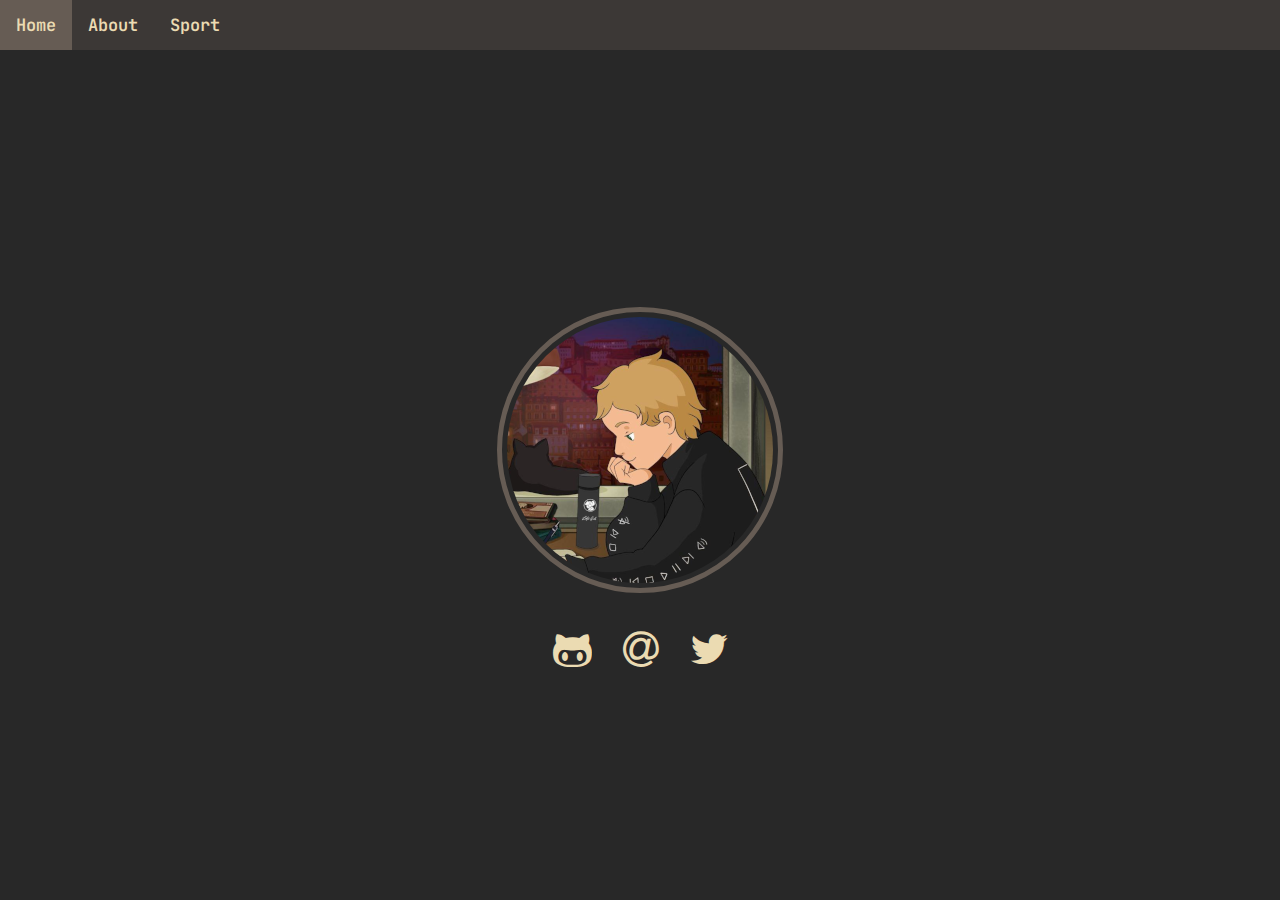
<file: index.html>
<!DOCTYPE html>
<html lang="en">
  <head>
    <meta charset="UTF-8" />
    <meta http-equiv="X-UA-Compatible" content="IE=edge" />
    <meta name="viewport" content="width=device-width, initial-scale=1.0" />
    <link
      rel="stylesheet"
      href="https://cdnjs.cloudflare.com/ajax/libs/font-awesome/4.7.0/css/font-awesome.min.css"
    />
    <link rel="stylesheet" href="./styles/style.css" />
    <link rel="stylesheet" href="./styles/navbar.css" />
    <link rel="stylesheet" href="./styles/home.css" />
    <link rel="shortcut icon" href="./assets/favicon.ico" type="image/x-icon" />
    <title>Giacomo Peretti - Home</title>
  </head>
  <body>
    <div class="topnav" id="Topnav">
      <a href="#" class="active">Home</a>
      <a href="./about.html">About</a>
      <a href="./articles.html">Sport</a>
      <a href="javascript:void(0);" class="icon" onclick="responsiveNavbar()">
        <i class="fa fa-bars"></i>
      </a>
    </div>

    <div class="social">
      <img src="./assets/266x266-pfp.png" alt="Una illustazione di me" />
      <div class="links">
        <a href="https://github.com/giack-dev" target="_blank"
          ><i class="fa fa-github-alt fa-2x"></i
        ></a>
        <a href="mailto:peretti.giacomo20@studentipinin.it" target="_blank"
          ><i class="fa fa-at fa-2x"></i
        ></a>
        <a href="https://twitter.com/giackperetti" target="_blank"
          ><i class="fa fa-twitter fa-2x"></i
        ></a>
      </div>
    </div>

    <script src="./js/navbar.js"></script>
  </body>
</html>
</file>
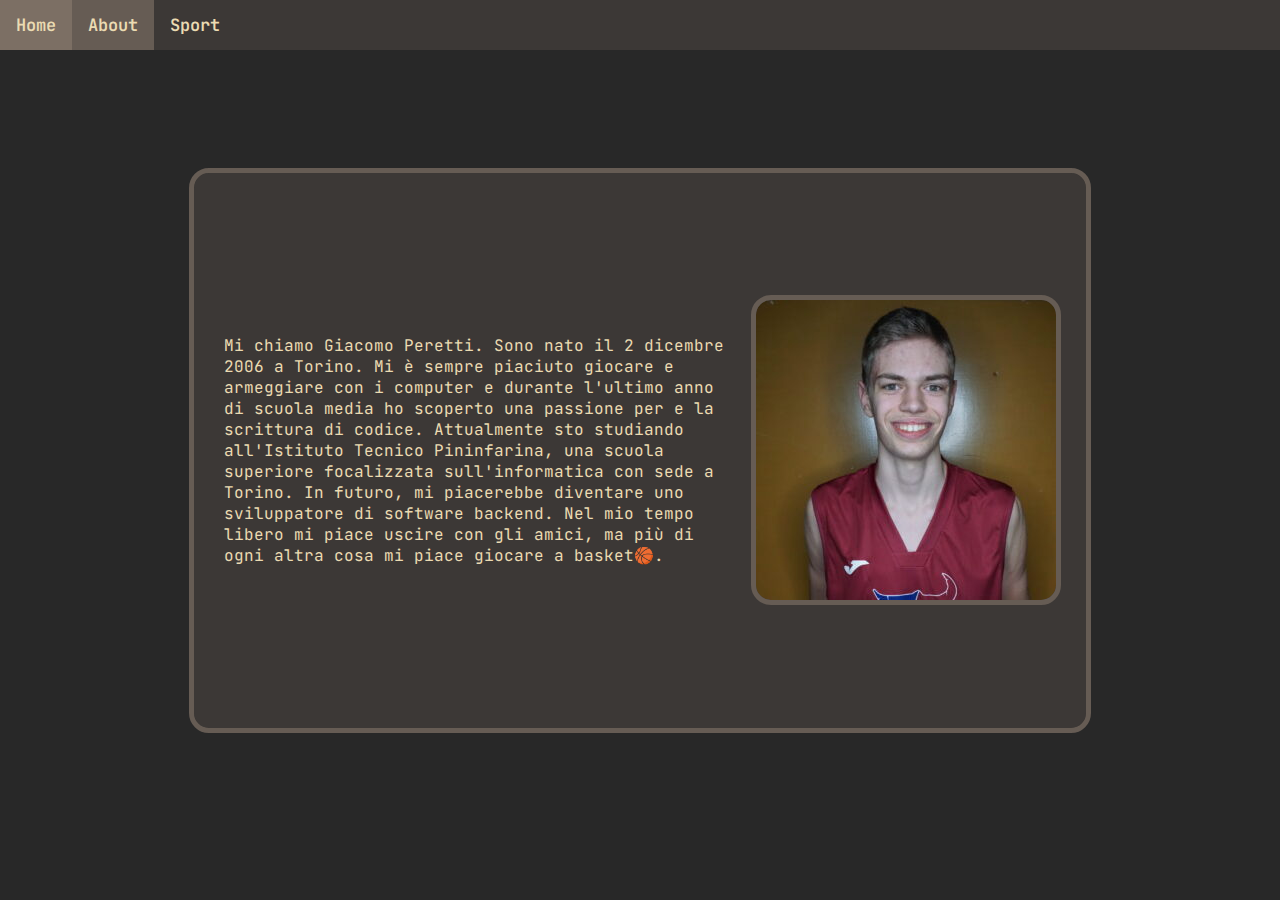
<file: about.html>
<!DOCTYPE html>
<html lang="en">
  <head>
    <meta charset="UTF-8" />
    <meta http-equiv="X-UA-Compatible" content="IE=edge" />
    <meta name="viewport" content="width=device-width, initial-scale=1.0" />
    <link
      rel="stylesheet"
      href="https://cdnjs.cloudflare.com/ajax/libs/font-awesome/4.7.0/css/font-awesome.min.css"
    />
    <link rel="stylesheet" href="./styles/style.css" />
    <link rel="stylesheet" href="./styles/navbar.css" />
    <link rel="stylesheet" href="./styles/about.css" />
    <link rel="shortcut icon" href="./assets/favicon.ico" type="image/x-icon" />
    <title>Giacomo Peretti - About</title>
  </head>
  <body>
    <div class="topnav" id="Topnav">
      <a href="./index.html">Home</a>
      <a href="./about.html" class="active">About</a>
      <a href="./articles.html">Sport</a>
      <a href="javascript:void(0);" class="icon" onclick="responsiveNavbar()">
        <i class="fa fa-bars"></i>
      </a>
    </div>

    <div class="about">
      <p>
        Mi chiamo Giacomo Peretti. Sono nato il 2 dicembre 2006 a Torino. Mi è
        sempre piaciuto giocare e armeggiare con i computer e durante l'ultimo
        anno di scuola media ho scoperto una passione per e la scrittura di
        codice. Attualmente sto studiando all'Istituto Tecnico Pininfarina, una
        scuola superiore focalizzata sull'informatica con sede a Torino. In
        futuro, mi piacerebbe diventare uno sviluppatore di software backend.
        Nel mio tempo libero mi piace uscire con gli amici, ma più di ogni altra
        cosa mi piace giocare a basket🏀.
      </p>
      <img src="./assets/me.jpg" alt="A picture of me" />
    </div>

    <script src="./js/navbar.js"></script>
  </body>
</html>
</file>
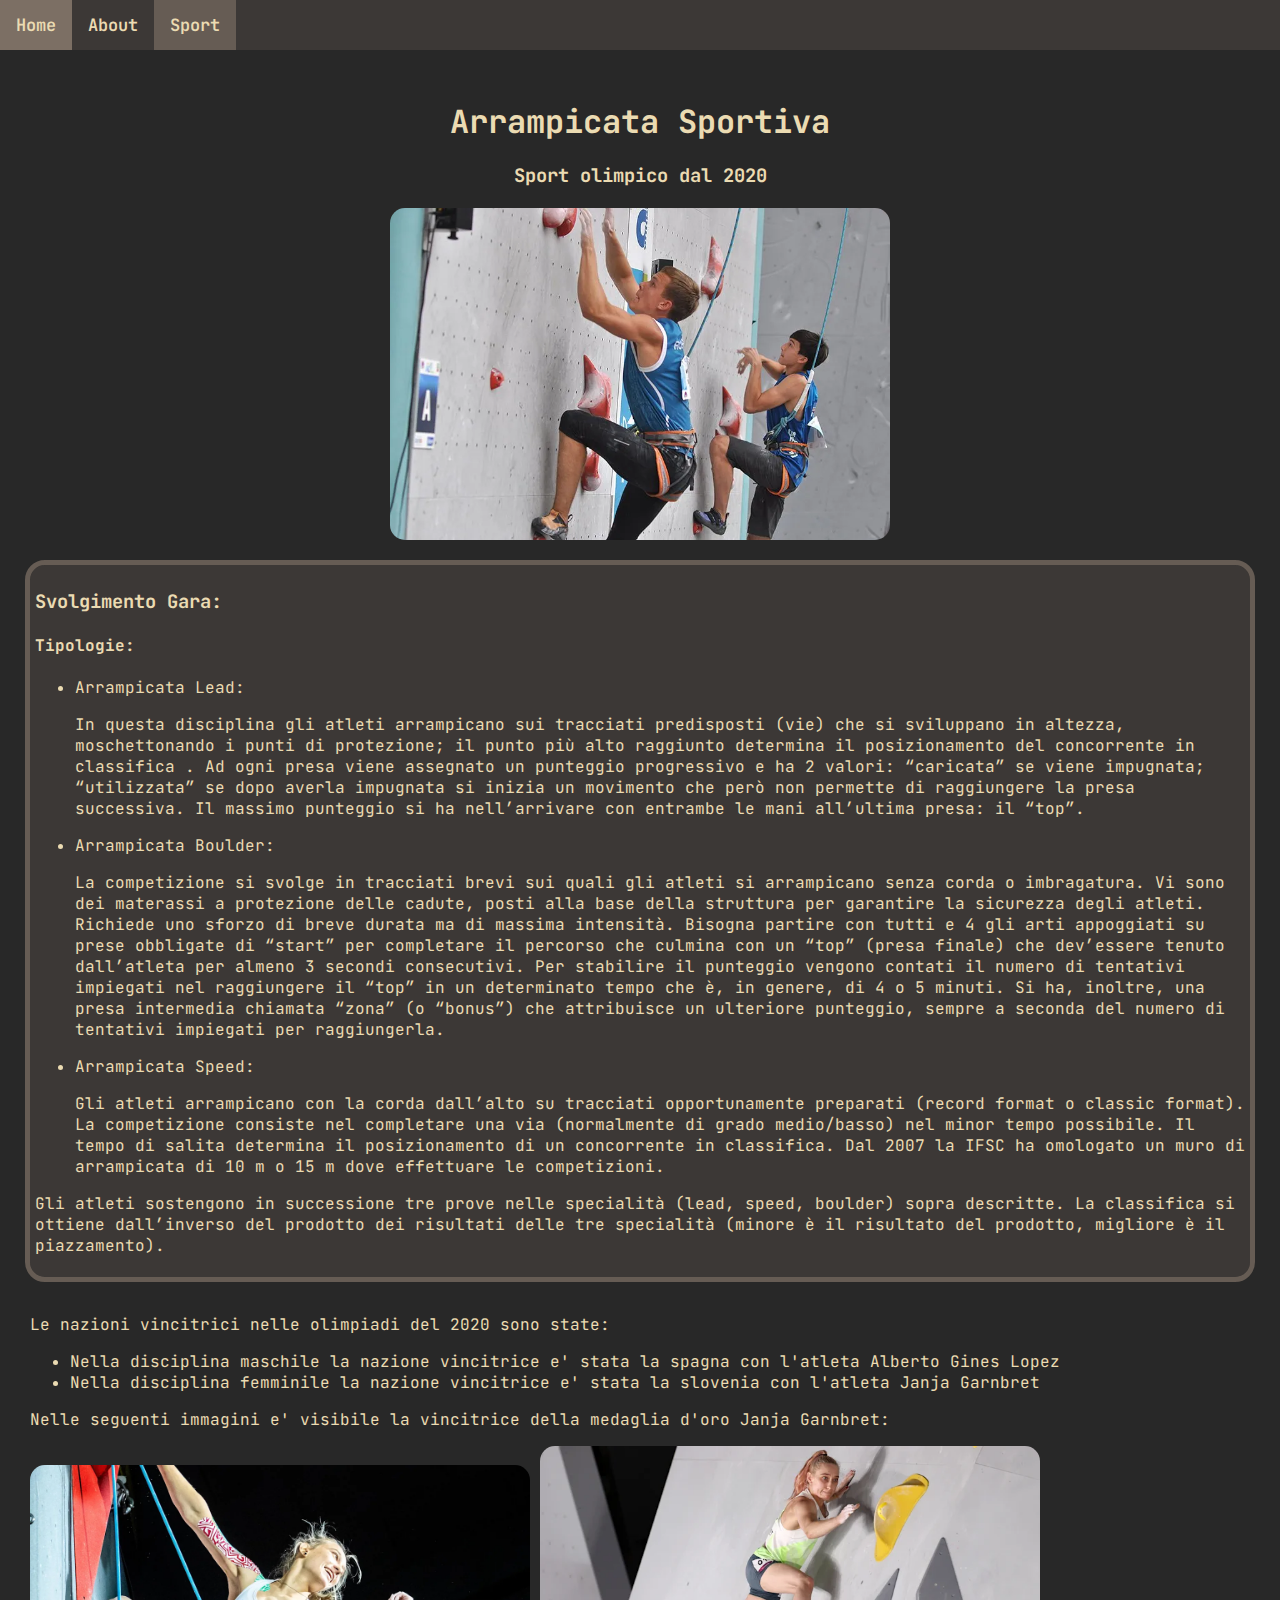
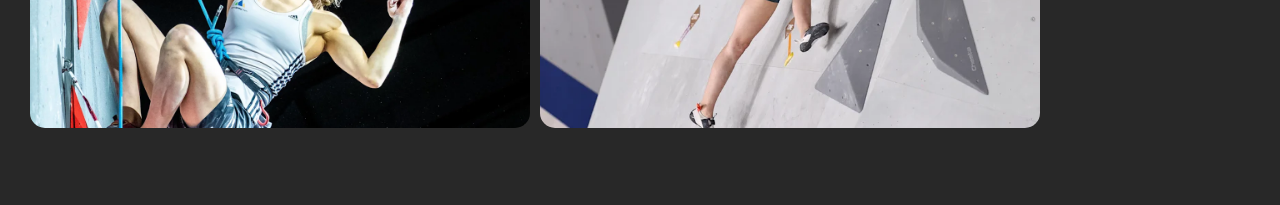
<file: arrampicata.html>
<!DOCTYPE html>
<html lang="en">
  <head>
    <meta charset="UTF-8" />
    <meta http-equiv="X-UA-Compatible" content="IE=edge" />
    <meta name="viewport" content="width=device-width, initial-scale=1.0" />
    <link
      rel="stylesheet"
      href="https://cdnjs.cloudflare.com/ajax/libs/font-awesome/4.7.0/css/font-awesome.min.css"
    />
    <link rel="stylesheet" href="./styles/style.css" />
    <link rel="stylesheet" href="./styles/navbar.css" />
    <link rel="stylesheet" href="./styles/articles.css" />
    <link rel="shortcut icon" href="./assets/favicon.ico" type="image/x-icon" />
    <title>Giacomo Peretti - Arrampicata olimpica</title>
  </head>
  <body>
    <div class="topnav" id="Topnav">
      <a href="./index.html">Home</a>
      <a href="./about.html">About</a>
      <a href="./articles.html" class="active">Sport</a>
      <a href="javascript:void(0);" class="icon" onclick="responsiveNavbar()">
        <i class="fa fa-bars"></i>
      </a>
    </div>

    <div class="content">
      <h1 class="titolo">Arrampicata Sportiva</h1>
      <h3 class="titolo">Sport olimpico dal 2020</h3>
      <img
        class="headImg"
        src="./assets/arrampicata1.webp"
        alt="Una foto di 2 arrampicatori che competono"
      />
      <div class="dettagli">
        <h3>Svolgimento Gara:</h3>
        <h4>Tipologie:</h4>
        <ul>
          <li>Arrampicata Lead:</li>
          <p>
            In questa disciplina gli atleti arrampicano sui tracciati
            predisposti (vie) che si sviluppano in altezza, moschettonando i
            punti di protezione; il punto più alto raggiunto determina il
            posizionamento del concorrente in classifica . Ad ogni presa viene
            assegnato un punteggio progressivo e ha 2 valori: “caricata” se
            viene impugnata; “utilizzata” se dopo averla impugnata si inizia un
            movimento che però non permette di raggiungere la presa successiva.
            Il massimo punteggio si ha nell’arrivare con entrambe le mani
            all’ultima presa: il “top”.
          </p>
          <li>Arrampicata Boulder:</li>
          <p>
            La competizione si svolge in tracciati brevi sui quali gli atleti si
            arrampicano senza corda o imbragatura. Vi sono dei materassi a
            protezione delle cadute, posti alla base della struttura per
            garantire la sicurezza degli atleti. Richiede uno sforzo di breve
            durata ma di massima intensità. Bisogna partire con tutti e 4 gli
            arti appoggiati su prese obbligate di “start” per completare il
            percorso che culmina con un “top” (presa finale) che dev’essere
            tenuto dall’atleta per almeno 3 secondi consecutivi. Per stabilire
            il punteggio vengono contati il numero di tentativi impiegati nel
            raggiungere il “top” in un determinato tempo che è, in genere, di 4
            o 5 minuti. Si ha, inoltre, una presa intermedia chiamata “zona” (o
            “bonus”) che attribuisce un ulteriore punteggio, sempre a seconda
            del numero di tentativi impiegati per raggiungerla.
          </p>
          <li>Arrampicata Speed:</li>
          <p>
            Gli atleti arrampicano con la corda dall’alto su tracciati
            opportunamente preparati (record format o classic format). La
            competizione consiste nel completare una via (normalmente di grado
            medio/basso) nel minor tempo possibile. Il tempo di salita determina
            il posizionamento di un concorrente in classifica. Dal 2007 la IFSC
            ha omologato un muro di arrampicata di 10 m o 15 m dove effettuare
            le competizioni.
          </p>
        </ul>
        <p>
          Gli atleti sostengono in successione tre prove nelle specialità (lead,
          speed, boulder) sopra descritte. La classifica si ottiene dall’inverso
          del prodotto dei risultati delle tre specialità (minore è il risultato
          del prodotto, migliore è il piazzamento).
        </p>
      </div>
      <br />
      <p>Le nazioni vincitrici nelle olimpiadi del 2020 sono state:</p>
      <ul>
        <li>
          Nella disciplina maschile la nazione vincitrice e' stata la spagna con
          l'atleta Alberto Gines Lopez
        </li>
        <li>
          Nella disciplina femminile la nazione vincitrice e' stata la slovenia
          con l'atleta Janja Garnbret
        </li>
      </ul>
      <div class="container">
        <p>
          Nelle seguenti immagini e' visibile la vincitrice della medaglia d'oro
          Janja Garnbret:
        </p>
        <div class="image">
          <img
            class="garnbret"
            src="./assets/garnbret_vittoria.webp"
            alt="Janja Garnbret dopo la vittoria in una gara"
          />
        </div>
        <div class="image">
          <img
            class="garnbret"
            src="./assets/garnbret_competizione.webp"
            alt="Janja Garnbret durante una gara"
          />
        </div>
      </div>
      <br /><br />
    </div>

    <script src="./js/navbar.js"></script>
  </body>
</html>
</file>
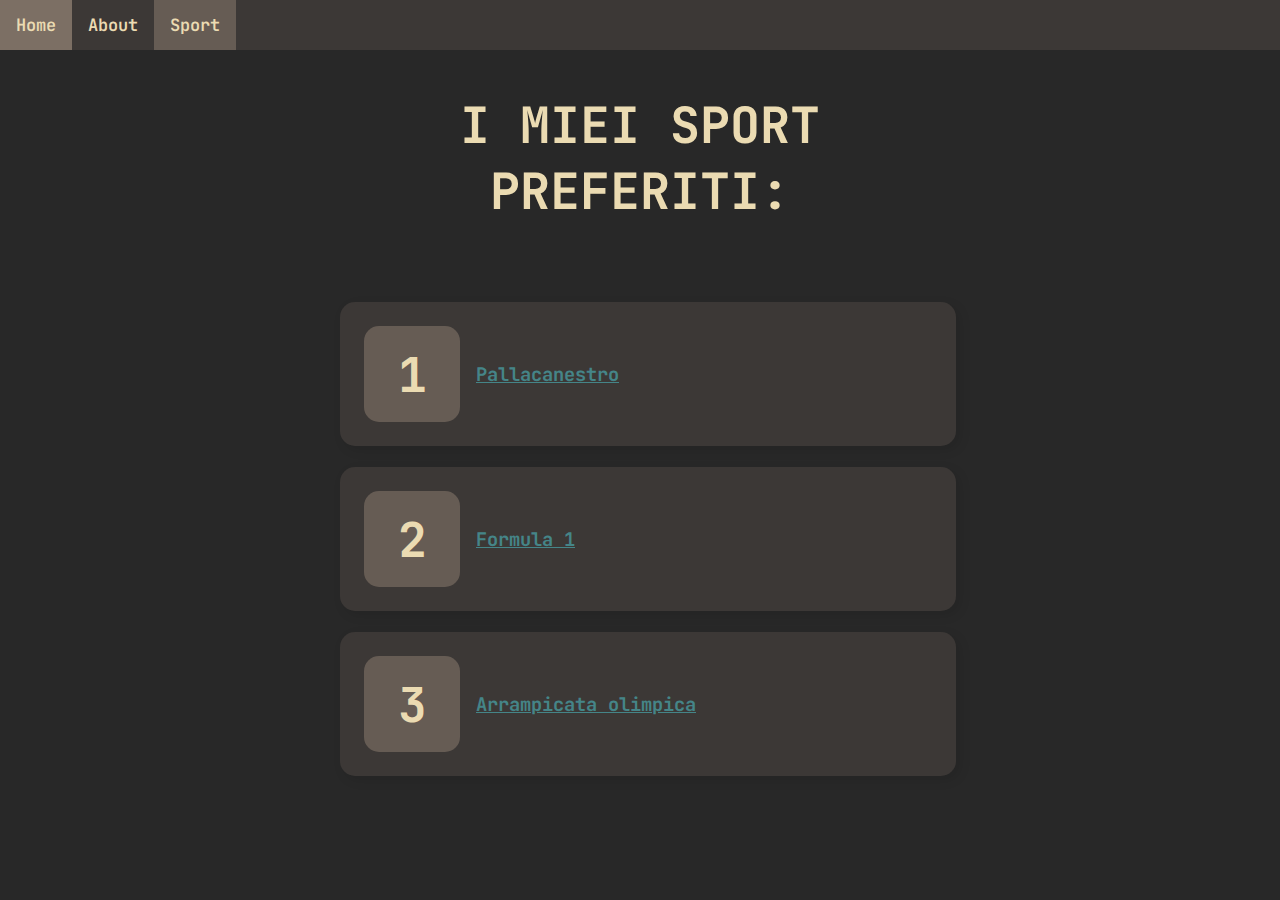
<file: articles.html>
<!DOCTYPE html>
<html lang="en">
  <head>
    <meta charset="UTF-8" />
    <meta http-equiv="X-UA-Compatible" content="IE=edge" />
    <meta name="viewport" content="width=device-width, initial-scale=1.0" />
    <link
      rel="stylesheet"
      href="https://cdnjs.cloudflare.com/ajax/libs/font-awesome/4.7.0/css/font-awesome.min.css"
    />
    <link rel="stylesheet" href="./styles/style.css" />
    <link rel="stylesheet" href="./styles/navbar.css" />
    <link rel="stylesheet" href="./styles/articlesList.css" />
    <link rel="shortcut icon" href="./assets/favicon.ico" type="image/x-icon" />
    <title>Giacomo Peretti - Sport preferiti</title>
  </head>
  <body>
    <div class="topnav" id="Topnav">
      <a href="./index.html">Home</a>
      <a href="./about.html">About</a>
      <a href="./articles.html" class="active">Sport</a>
      <a href="javascript:void(0);" class="icon" onclick="responsiveNavbar()">
        <i class="fa fa-bars"></i>
      </a>
    </div>

    <div class="wrapper">
      <h2 class="titolo">I miei sport preferiti:</h2>
      <br />
      <ol role="list">
        <li>
          <a href="./basketball.html"><h3>Pallacanestro</h3></a>
        </li>
        <br />
        <li>
          <a href="./formula1.html"><h3>Formula 1</h3></a>
        </li>
        <br />
        <li>
          <a href="./arrampicata.html"><h3>Arrampicata olimpica</h3></a>
        </li>
      </ol>
    </div>

    <script src="./js/navbar.js"></script>
  </body>
</html>
</file>
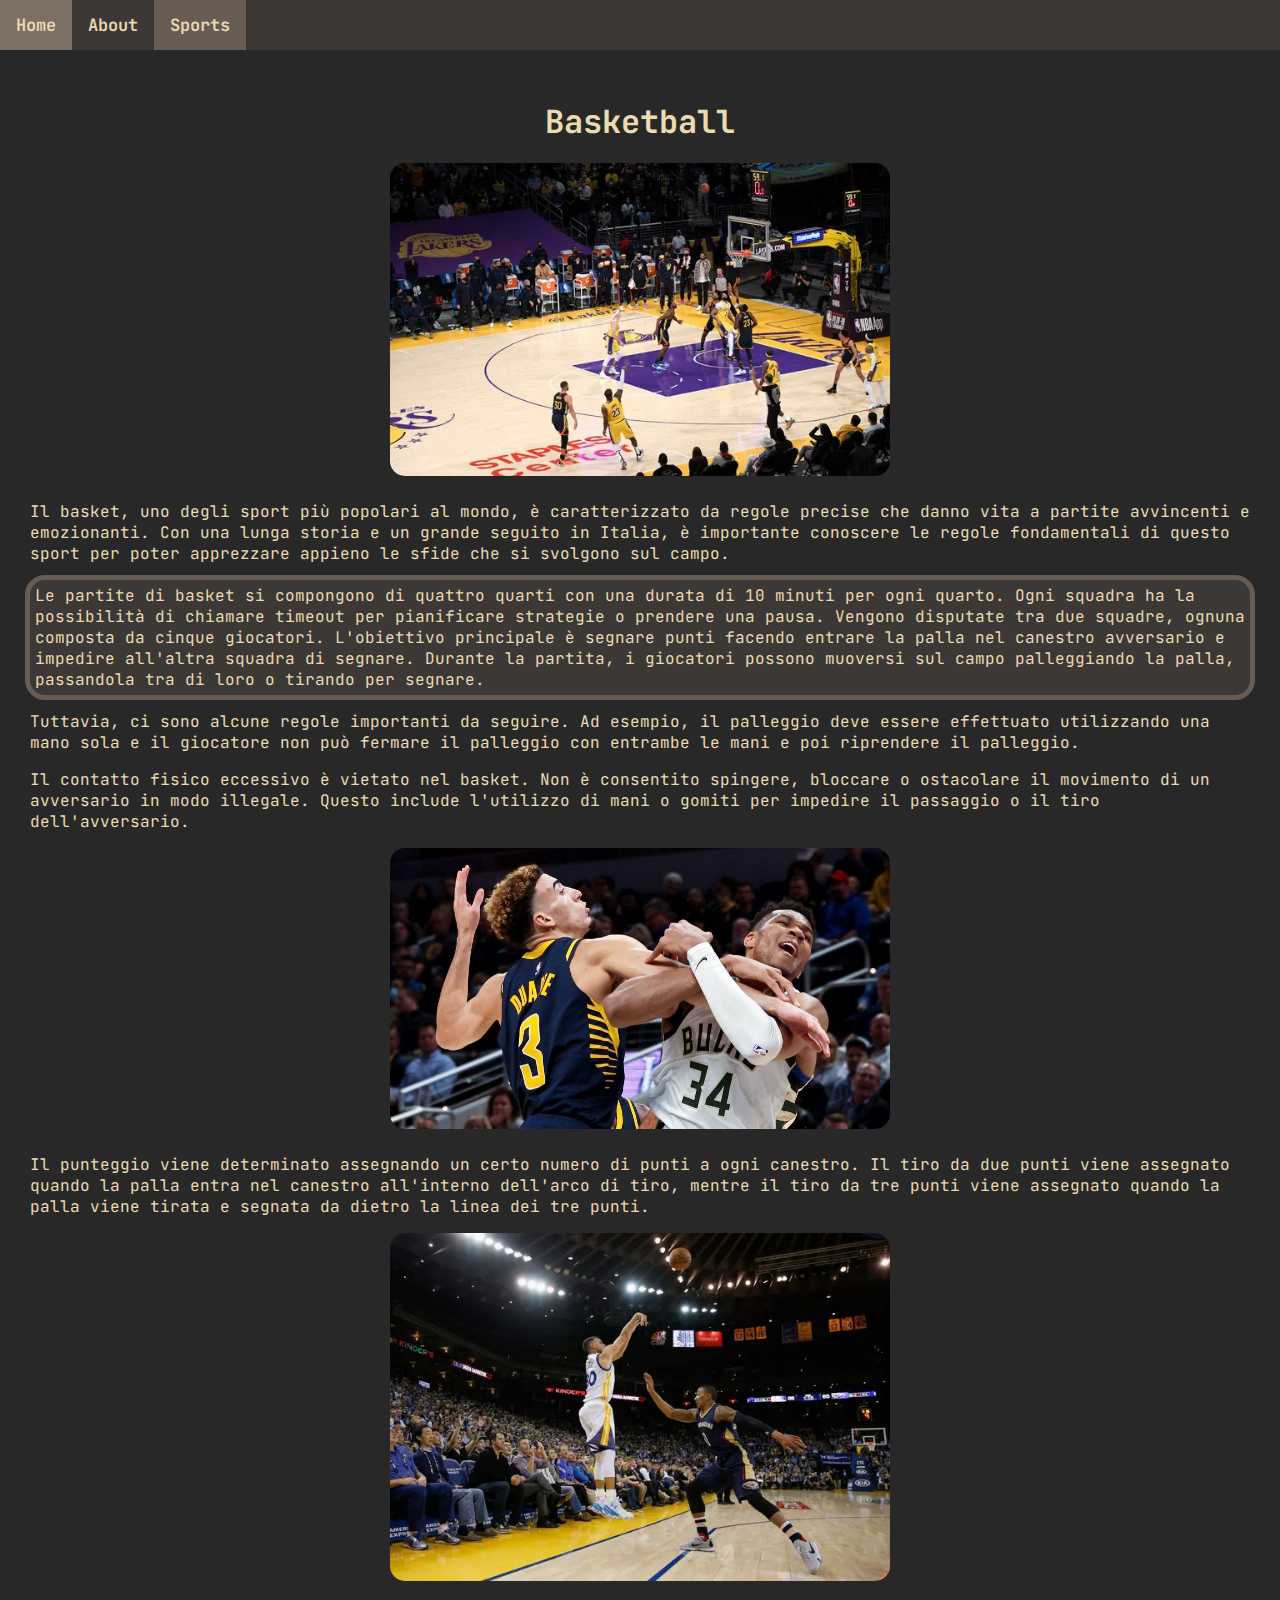
<file: basketball.html>
<!DOCTYPE html>
<html lang="en">
  <head>
    <meta charset="UTF-8" />
    <meta http-equiv="X-UA-Compatible" content="IE=edge" />
    <meta name="viewport" content="width=device-width, initial-scale=1.0" />
    <link
      rel="stylesheet"
      href="https://cdnjs.cloudflare.com/ajax/libs/font-awesome/4.7.0/css/font-awesome.min.css"
    />
    <link rel="stylesheet" href="./styles/style.css" />
    <link rel="stylesheet" href="./styles/navbar.css" />
    <link rel="stylesheet" href="./styles/articles.css" />
    <link rel="shortcut icon" href="./assets/favicon.ico" type="image/x-icon" />
    <title>Giacomo Peretti - Basket</title>
  </head>
  <body>
    <div class="topnav" id="Topnav">
      <a href="./index.html">Home</a>
      <a href="./about.html">About</a>
      <a href="./articles.html" class="active">Sports</a>
      <a href="javascript:void(0);" class="icon" onclick="responsiveNavbar()">
        <i class="fa fa-bars"></i>
      </a>
    </div>

    <div class="content">
      <h1 class="titolo">Basketball</h1>
      <img
        class="headImg"
        src="./assets/basketball1.webp"
        alt="Una foto di una partita di basket"
      />
      <p>
        Il basket, uno degli sport più popolari al mondo, è caratterizzato da
        regole precise che danno vita a partite avvincenti e emozionanti. Con
        una lunga storia e un grande seguito in Italia, è importante conoscere
        le regole fondamentali di questo sport per poter apprezzare appieno le
        sfide che si svolgono sul campo.
      </p>
      <p class="dettagli">
        Le partite di basket si compongono di quattro quarti con una durata di
        10 minuti per ogni quarto. Ogni squadra ha la possibilità di chiamare
        timeout per pianificare strategie o prendere una pausa. Vengono
        disputate tra due squadre, ognuna composta da cinque giocatori.
        L'obiettivo principale è segnare punti facendo entrare la palla nel
        canestro avversario e impedire all'altra squadra di segnare. Durante la
        partita, i giocatori possono muoversi sul campo palleggiando la palla,
        passandola tra di loro o tirando per segnare.
      </p>
      <p>
        Tuttavia, ci sono alcune regole importanti da seguire. Ad esempio, il
        palleggio deve essere effettuato utilizzando una mano sola e il
        giocatore non può fermare il palleggio con entrambe le mani e poi
        riprendere il palleggio.
      </p>
      <p>
        Il contatto fisico eccessivo è vietato nel basket. Non è consentito
        spingere, bloccare o ostacolare il movimento di un avversario in modo
        illegale. Questo include l'utilizzo di mani o gomiti per impedire il
        passaggio o il tiro dell'avversario.
      </p>
      <img src="./assets/basketball-foul.jpeg" alt="" class="headImg" />
      <p></p>
      <p>
        Il punteggio viene determinato assegnando un certo numero di punti a
        ogni canestro. Il tiro da due punti viene assegnato quando la palla
        entra nel canestro all'interno dell'arco di tiro, mentre il tiro da tre
        punti viene assegnato quando la palla viene tirata e segnata da dietro
        la linea dei tre punti.
      </p>
      <img src="./assets/curry_3pt.webp" alt="" class="headImg" />
    </div>

    <script src="./js/navbar.js"></script>
  </body>
</html>
</file>
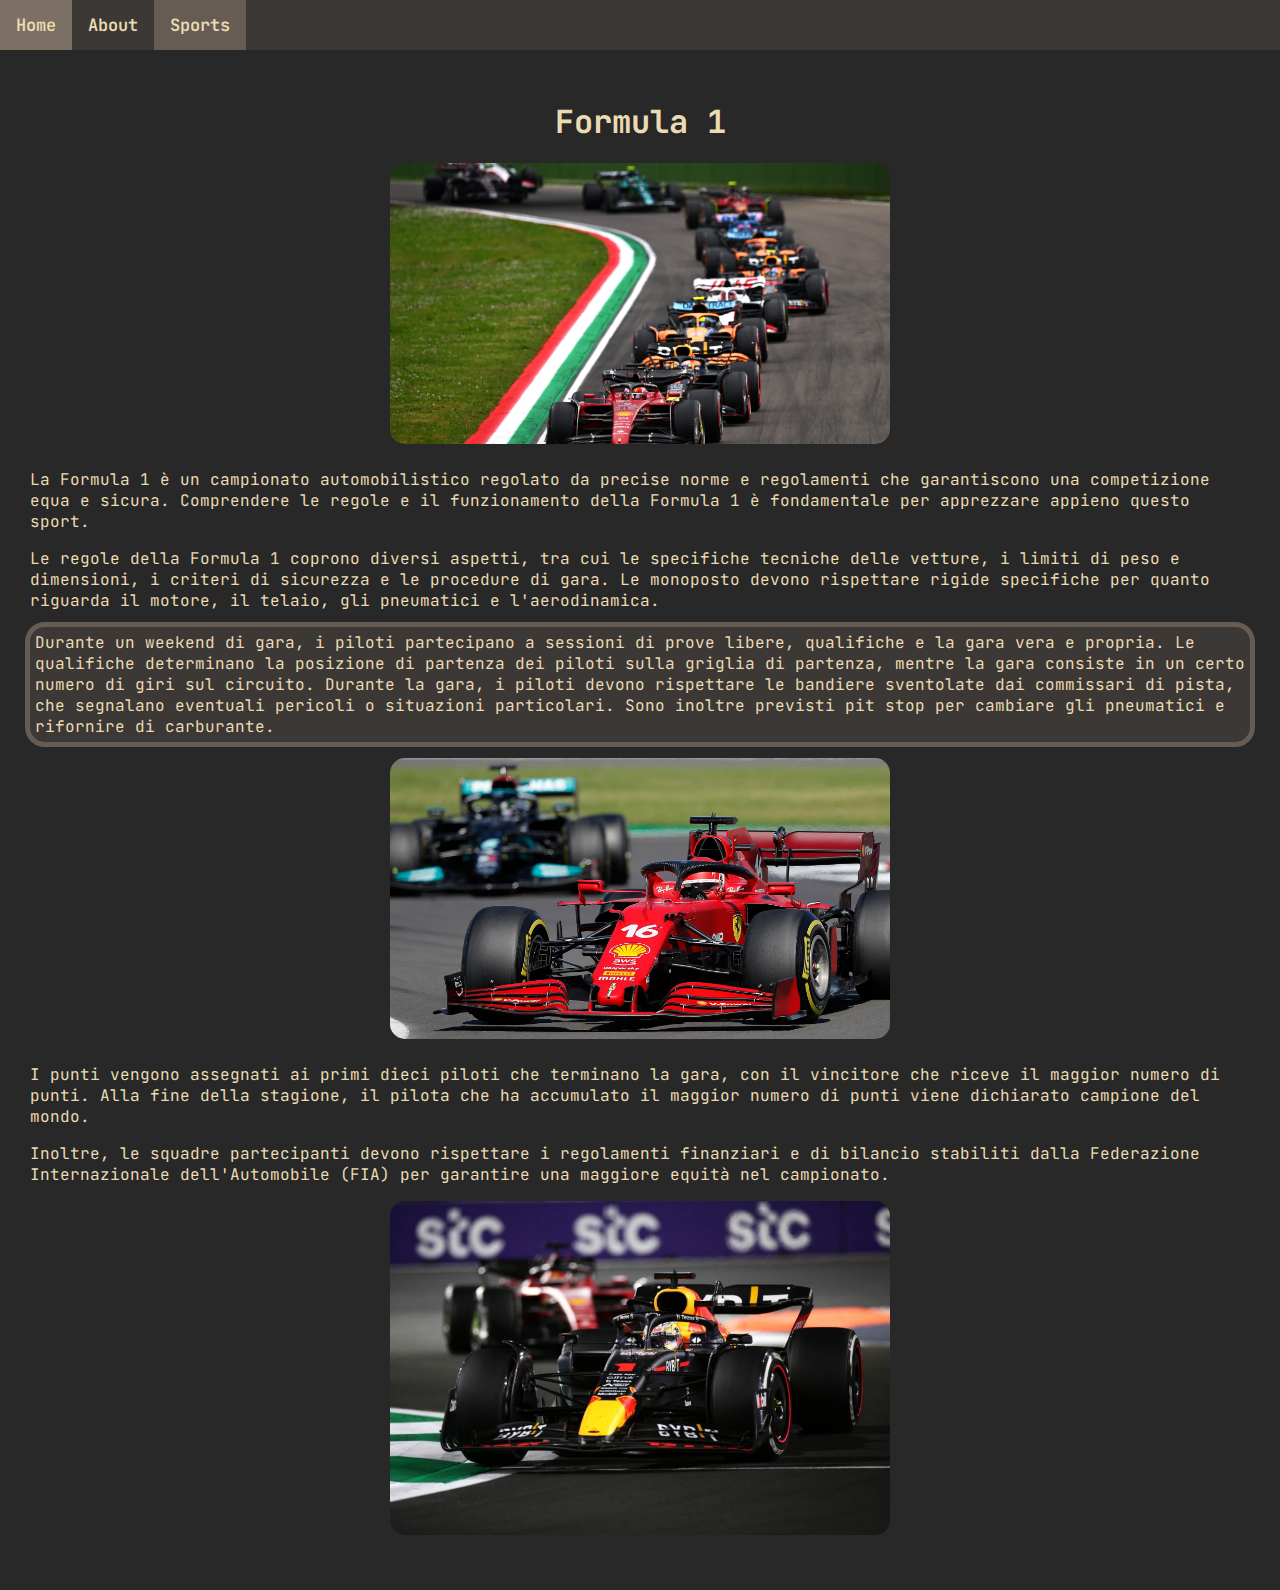
<file: formula1.html>
<!DOCTYPE html>
<html lang="en">
  <head>
    <meta charset="UTF-8" />
    <meta http-equiv="X-UA-Compatible" content="IE=edge" />
    <meta name="viewport" content="width=device-width, initial-scale=1.0" />
    <link
      rel="stylesheet"
      href="https://cdnjs.cloudflare.com/ajax/libs/font-awesome/4.7.0/css/font-awesome.min.css"
    />
    <link rel="stylesheet" href="./styles/style.css" />
    <link rel="stylesheet" href="./styles/navbar.css" />
    <link rel="stylesheet" href="./styles/articles.css" />
    <link rel="shortcut icon" href="./assets/favicon.ico" type="image/x-icon" />
    <title>Giacomo Peretti - Formula 1</title>
  </head>
  <body>
    <div class="topnav" id="Topnav">
      <a href="./index.html">Home</a>
      <a href="./about.html">About</a>
      <a href="./articles.html" class="active">Sports</a>
      <a href="javascript:void(0);" class="icon" onclick="responsiveNavbar()">
        <i class="fa fa-bars"></i>
      </a>
    </div>

    <div class="content">
      <h1 class="titolo">Formula 1</h1>
      <img
        class="headImg"
        src="./assets/f1_1.jpg"
        alt="Una foto di una gara di formula 1"
      />
      <p>
        La Formula 1 è un campionato automobilistico regolato da precise norme e
        regolamenti che garantiscono una competizione equa e sicura. Comprendere
        le regole e il funzionamento della Formula 1 è fondamentale per
        apprezzare appieno questo sport.
      </p>
      <p>
        Le regole della Formula 1 coprono diversi aspetti, tra cui le specifiche
        tecniche delle vetture, i limiti di peso e dimensioni, i criteri di
        sicurezza e le procedure di gara. Le monoposto devono rispettare rigide
        specifiche per quanto riguarda il motore, il telaio, gli pneumatici e
        l'aerodinamica.
      </p>
      <p class="dettagli">
        Durante un weekend di gara, i piloti partecipano a sessioni di prove
        libere, qualifiche e la gara vera e propria. Le qualifiche determinano
        la posizione di partenza dei piloti sulla griglia di partenza, mentre la
        gara consiste in un certo numero di giri sul circuito. Durante la gara,
        i piloti devono rispettare le bandiere sventolate dai commissari di
        pista, che segnalano eventuali pericoli o situazioni particolari. Sono
        inoltre previsti pit stop per cambiare gli pneumatici e rifornire di
        carburante.
      </p>
      <img src="./assets/leclerc_racing.avif" alt="" class="headImg" />
      <p>
        I punti vengono assegnati ai primi dieci piloti che terminano la gara,
        con il vincitore che riceve il maggior numero di punti. Alla fine della
        stagione, il pilota che ha accumulato il maggior numero di punti viene
        dichiarato campione del mondo.
      </p>
      <p>
        Inoltre, le squadre partecipanti devono rispettare i regolamenti
        finanziari e di bilancio stabiliti dalla Federazione Internazionale
        dell'Automobile (FIA) per garantire una maggiore equità nel campionato.
      </p>
      <img src="./assets/verstappen_racing.jpg" alt="" class="headImg" />
    </div>

    <script src="./js/navbar.js"></script>
  </body>
</html>
</file>
<file: styles/style.css>
@import url("https://fonts.googleapis.com/css?family=JetBrains%20Mono&display=swap");

body {
  margin: 0;
  font-family: "JetBrains Mono", sans-serif;
  background-color: #282828;
  color: #ebdbb2;
}

a:link {
  color: #458588;
}

a:visited {
  color: #83a598;
}

a:hover, a:active {
  color: #8ec07c;
}
</file>
<file: styles/navbar.css>
.topnav {
  overflow: hidden;
  background-color: #3c3836;
  width: 100%;
}

.topnav a {
  float: left;
  display: block;
  color: #ebdbb2;
  text-align: center;
  padding: 14px 16px;
  text-decoration: none;
  font-size: 17px;
  font-weight: 600;
}

.topnav a:hover {
  background-color: #7c6f64;
  color: #ebdbb2;
}

.topnav a.active {
  /* background-color: #458588; */
  background-color: #665c54;
  color: #ebdbb2;
}

.topnav .icon {
  display: none;
}

@media screen and (max-width: 600px) {
  .topnav a:not(:first-child) {
    display: none;
  }
  .topnav a.icon {
    float: right;
    display: block;
  }
}

@media screen and (max-width: 600px) {
  .topnav.responsive {
    position: relative;
  }
  .topnav.responsive .icon {
    position: absolute;
    right: 0;
    top: 0;
  }
  .topnav.responsive a {
    float: none;
    display: block;
    text-align: left;
  }
}
</file>
<file: styles/home.css>
.social img {
  display: flex;
  justify-content: center;
  align-items: center;
  position: absolute;
  margin: auto;
  top: 0;
  right: 0;
  bottom: 0;
  left: 0;
  border-radius: 50%;
  outline: 5px solid #665c54;
  outline-offset: 5px;
}

.links {
  z-index: -1;
  display: flex;
  justify-content: center;
  align-items: center;
  position: absolute;
  margin: auto;
  top: 0;
  right: 0;
  bottom: 0;
  left: 0;
  padding-top: 400px;
  gap: 40px;
}

.links i {
  transform: scale(1.3);
}

.social a:link {
  color: #ebdbb2;
}

.social a:visited {
  color: #ebdbb2;
}
</file>
<file: styles/about.css>
.about {
  width: 65%;
  height: 55%;
  background-color: #3c3836;
  display: flex;
  align-items: center;
  position: absolute;
  margin: auto;
  top: 0;
  right: 0;
  bottom: 0;
  left: 0;
  padding: 30px;
  border-radius: 15px;
  outline: 5px solid #665c54;
}

.about img {
  border-radius: 15px;
  outline: 5px solid #665c54;
}

.about p {
  padding-right: 20px;
}

@media screen and (max-width: 600px) {
  .about {
    z-index: -1;
    margin: 0px;
    width: 100%;
    height: auto;
    display: block;
    position: absolute;
    margin: auto;
    top: 65px;
    padding: 0px;
    border-radius: 0px;
    outline: 0px;
    background-color: #282828;
  }

  .about p {
    padding: 5px;
  }

  .about img {
    display: block;
    margin-left: auto;
    margin-right: auto;
    outline: 0px;
  }
}
</file>
<file: styles/articles.css>
.titolo {
  text-align: center;
  margin: 20px;
}

.content {
  padding: 15px;
  margin: 15px;
  font-size: 1rem;
}

.dettagli {
  background-color: #3c3836;
  outline: 5px solid #665c54;
  padding: 5px;
  border-radius: 15px;
}

img {
  width: 500px;
  height: auto;
  border-radius: 15px;
}

.headImg {
  display: block;
  margin-bottom: 25px;
  margin-left: auto;
  margin-right: auto;
}

.image {
  display: inline-block;
}

@media screen and (max-width: 600px) {
  .headImg,
  .image {
    width: 325px;
    height: auto;
  }
}
</file>
<file: styles/articlesList.css>
.wrapper {
  max-width: 600px;
  margin: 0 auto;
}

.titolo {
  font-size: 50px;
  font-style: bold;
  text-transform: uppercase;
  text-align: center;
}

ol {
  list-style: none;
  padding: 0;
}

li:hover {
  cursor: pointer;
  /* box-shadow: 5px 5px 5px 5px rgba(0, 0, 0, 0.5); */
  outline: 5px solid #665c54;
  outline-offset: 5px;
}

li + li {
  margin-top: 25px;
}

li {
  display: flex;
  align-items: center;
  gap: 1rem;
  background: #3c3836;
  padding: 1.5rem;
  width: calc(100% - 2rem);
  box-shadow: 0.25rem 0.25rem 0.75rem rgb(0 0 0 / 0.1);
  border-radius: 15px;
}

li::before {
  counter-increment: list-item;
  content: counter(list-item);
  font-size: 3rem;
  font-weight: 700;
  width: 2em;
  height: 2em;
  background: #665c54;
  flex: 0 0 auto;
  color: #ebdbb2;
  display: flex;
  justify-content: center;
  align-items: center;
  border-radius: 15px;
}

@media screen and (max-width: 600px) {
  .wrapper {
    width: 300px;
    height: 600px;
  }

  .titolo {
    font-size: 50px;
    font-style: bold;
    text-transform: uppercase;
    text-align: center;
  }

  li {
    background: #3c3836;
    width: calc(100% - 2rem);
    box-shadow: 0.25rem 0.25rem 0.75rem rgb(0 0 0 / 0.1);
    border-radius: 15px;
  }
}
</file>
